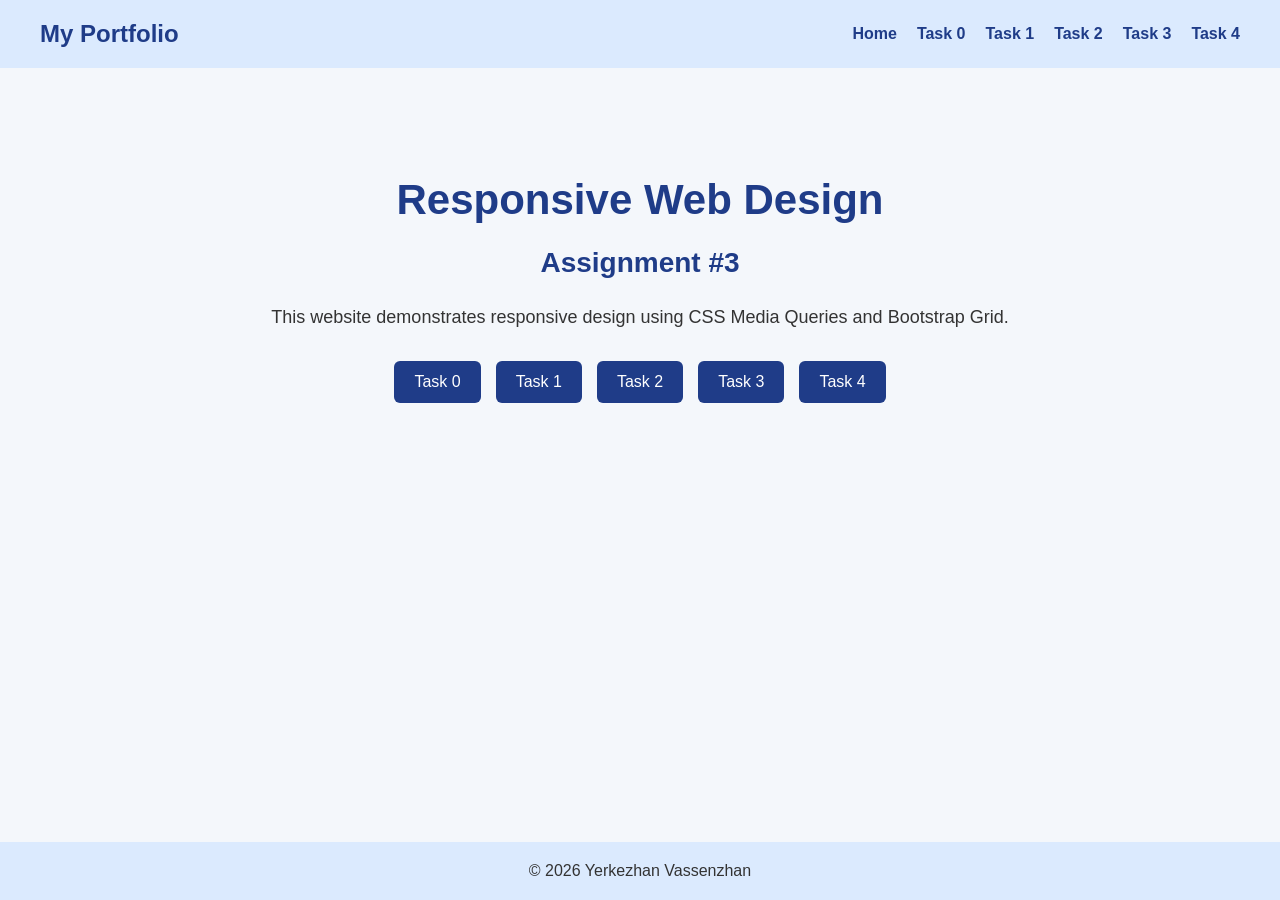
<file: web1assignment3/index.html>
<!DOCTYPE html>
<html lang="en">
<head>
    <meta charset="UTF-8">
    <meta name="viewport" content="width=device-width, initial-scale=1.0">
    <title>Assignment #3 - Responsive Web Design</title>
    <link rel="stylesheet" href="style.css">
</head>
<body>

<header class="main-navbar">
    <div class="logo">My Portfolio</div>

    <nav>
        <a href="index.html">Home</a>
        <a href="typography.html">Task 0</a>
        <a href="responsive-layout.html">Task 1</a>
        <a href="bootstrap-grid.html">Task 2</a>
        <a href="bootstrap-navbar.html">Task 3</a>
        <a href="portfolio.html">Task 4</a>
    </nav>
</header>

<main class="home-page">
    <h1>Responsive Web Design</h1>

    <h2>Assignment #3</h2>

    <p>
        This website demonstrates responsive design using
        CSS Media Queries and Bootstrap Grid.
    </p>

    <div class="home-buttons">
        <a href="typography.html">Task 0</a>
        <a href="responsive-layout.html">Task 1</a>
        <a href="bootstrap-grid.html">Task 2</a>
        <a href="bootstrap-navbar.html">Task 3</a>
        <a href="portfolio.html">Task 4</a>
    </div>
</main>

<footer>
    <p>© 2026 Yerkezhan Vassenzhan</p>
</footer>

</body>
</html>
</file>
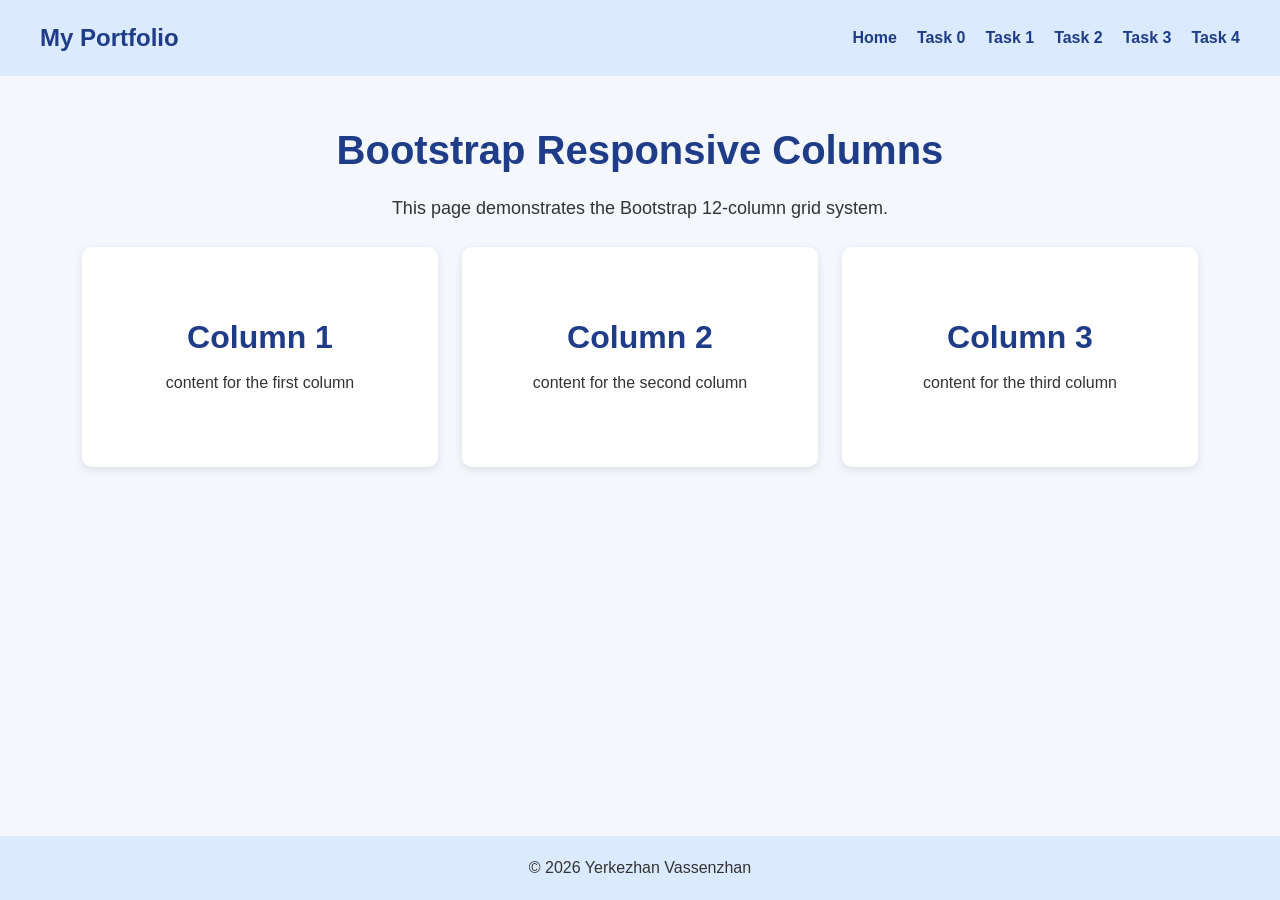
<file: web1assignment3/bootstrap-grid.html>
<!DOCTYPE html>
<html lang="en">
<head>
    <meta charset="UTF-8">
    <meta name="viewport" content="width=device-width, initial-scale=1.0">

    <title>Bootstrap Grid</title>

    <link
        href="https://cdn.jsdelivr.net/npm/bootstrap@5.3.3/dist/css/bootstrap.min.css"
        rel="stylesheet"
    >

    <link rel="stylesheet" href="style.css">
</head>

<body>

<header class="main-navbar">
    <div class="logo">My Portfolio</div>

    <nav>
        <a href="index.html">Home</a>
        <a href="typography.html">Task 0</a>
        <a href="responsive-layout.html">Task 1</a>
        <a href="bootstrap-grid.html">Task 2</a>
        <a href="bootstrap-navbar.html">Task 3</a>
        <a href="portfolio.html">Task 4</a>
    </nav>
</header>

<main class="task-page">

    <h1>Bootstrap Responsive Columns</h1>

    <p>
        This page demonstrates the Bootstrap 12-column grid system.
    </p>

    <div class="container mt-4">

        <div class="row g-4">

            <div class="col-12 col-md-6 col-lg-4">
                <div class="bootstrap-box">
                    <h2>Column 1</h2>
                    <p>content for the first column</p>
                </div>
            </div>

            <div class="col-12 col-md-6 col-lg-4">
                <div class="bootstrap-box">
                    <h2>Column 2</h2>
                    <p>content for the second column</p>
                </div>
            </div>

            <div class="col-12 col-md-6 col-lg-4">
                <div class="bootstrap-box">
                    <h2>Column 3</h2>
                    <p>content for the third column</p>
                </div>
            </div>

        </div>

    </div>

</main>

<footer>
    <p>© 2026 Yerkezhan Vassenzhan</p>
</footer>

</body>
</html>
</file>
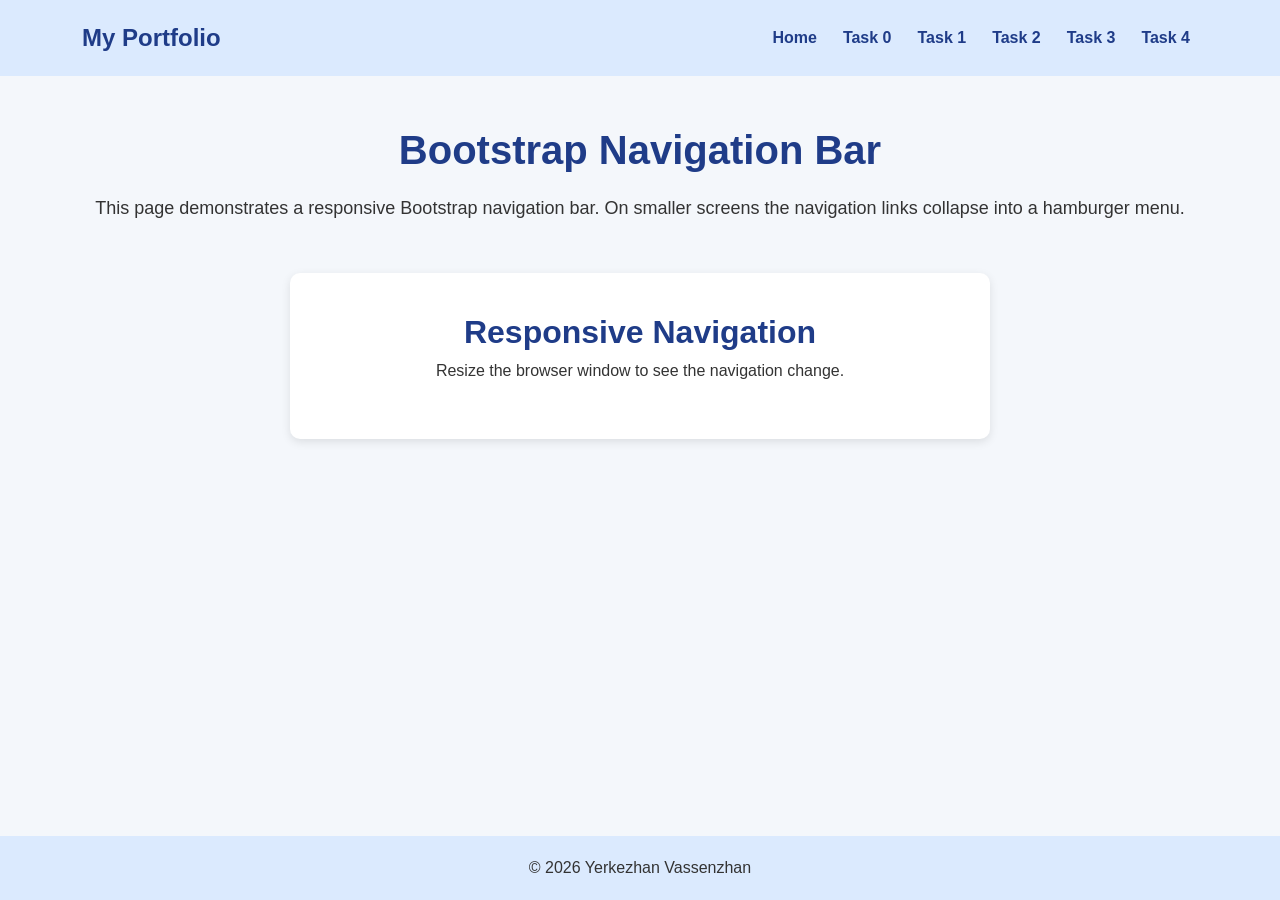
<file: web1assignment3/bootstrap-navbar.html>
<!DOCTYPE html>
<html lang="en">
<head>
    <meta charset="UTF-8">
    <meta name="viewport" content="width=device-width, initial-scale=1.0">

    <title>Bootstrap Navbar</title>

    <link
        href="https://cdn.jsdelivr.net/npm/bootstrap@5.3.3/dist/css/bootstrap.min.css"
        rel="stylesheet"
    >

    <link rel="stylesheet" href="style.css">
</head>

<body>

<nav class="navbar navbar-expand-lg bg-body-tertiary">
    <div class="container">

        <a class="navbar-brand fw-bold" href="index.html">
            My Portfolio
        </a>

        <button
            class="navbar-toggler"
            type="button"
            data-bs-toggle="collapse"
            data-bs-target="#mainNavbar"
            aria-controls="mainNavbar"
            aria-expanded="false"
            aria-label="Toggle navigation"
        >
            <span class="navbar-toggler-icon"></span>
        </button>

        <div class="collapse navbar-collapse" id="mainNavbar">

            <ul class="navbar-nav ms-auto">

                <li class="nav-item">
                    <a class="nav-link" href="index.html">Home</a>
                </li>

                <li class="nav-item">
                    <a class="nav-link" href="typography.html">Task 0</a>
                </li>

                <li class="nav-item">
                    <a class="nav-link" href="responsive-layout.html">Task 1</a>
                </li>

                <li class="nav-item">
                    <a class="nav-link" href="bootstrap-grid.html">Task 2</a>
                </li>

                <li class="nav-item">
                    <a class="nav-link" href="bootstrap-navbar.html">Task 3</a>
                </li>

                <li class="nav-item">
                    <a class="nav-link" href="portfolio.html">Task 4</a>
                </li>

            </ul>

        </div>

    </div>
</nav>

<main class="task-page">

    <h1>Bootstrap Navigation Bar</h1>

    <p>
        This page demonstrates a responsive Bootstrap navigation bar.
        On smaller screens the navigation links collapse into a hamburger menu.
    </p>

    <div class="navbar-demo">
        <h2>Responsive Navigation</h2>
        <p>
            Resize the browser window to see the navigation change.
        </p>
    </div>

</main>

<footer>
    <p>© 2026 Yerkezhan Vassenzhan</p>
</footer>

<script
    src="https://cdn.jsdelivr.net/npm/bootstrap@5.3.3/dist/js/bootstrap.bundle.min.js">
</script>

</body>
</html>
</file>
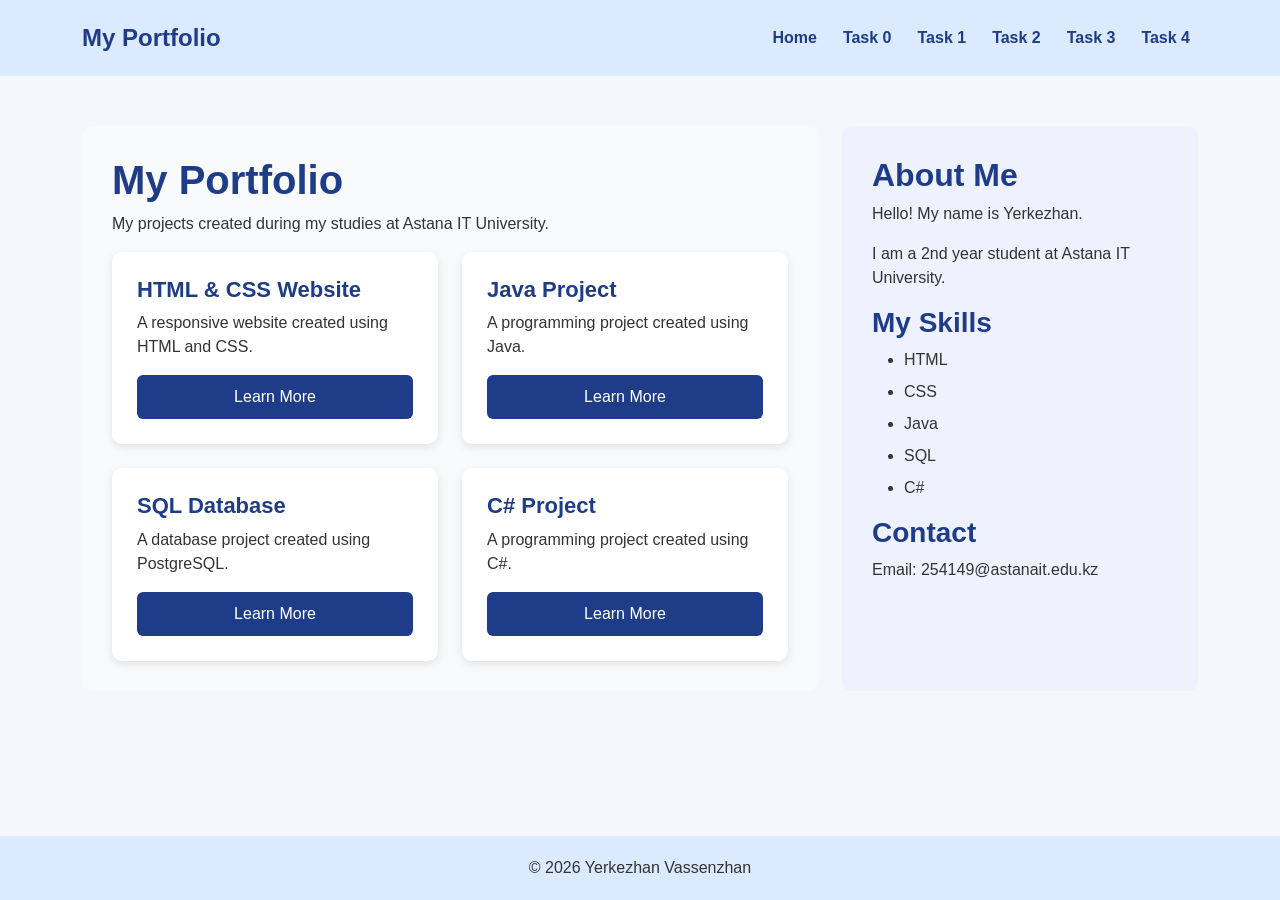
<file: web1assignment3/portfolio.html>
<!DOCTYPE html>
<html lang="en">
<head>
    <meta charset="UTF-8">
    <meta name="viewport" content="width=device-width, initial-scale=1.0">

    <title>Responsive Portfolio</title>

    <link
        href="https://cdn.jsdelivr.net/npm/bootstrap@5.3.3/dist/css/bootstrap.min.css"
        rel="stylesheet"
    >

    <link rel="stylesheet" href="style.css">
</head>

<body>

<nav class="navbar navbar-expand-lg bg-body-tertiary">
    <div class="container">

        <a class="navbar-brand fw-bold" href="index.html">
            My Portfolio
        </a>

        <button
            class="navbar-toggler"
            type="button"
            data-bs-toggle="collapse"
            data-bs-target="#portfolioNavbar"
            aria-controls="portfolioNavbar"
            aria-expanded="false"
            aria-label="Toggle navigation"
        >
            <span class="navbar-toggler-icon"></span>
        </button>

        <div class="collapse navbar-collapse" id="portfolioNavbar">

            <ul class="navbar-nav ms-auto">

                <li class="nav-item">
                    <a class="nav-link" href="index.html">Home</a>
                </li>

                <li class="nav-item">
                    <a class="nav-link" href="typography.html">Task 0</a>
                </li>

                <li class="nav-item">
                    <a class="nav-link" href="responsive-layout.html">Task 1</a>
                </li>

                <li class="nav-item">
                    <a class="nav-link" href="bootstrap-grid.html">Task 2</a>
                </li>

                <li class="nav-item">
                    <a class="nav-link" href="bootstrap-navbar.html">Task 3</a>
                </li>

                <li class="nav-item">
                    <a class="nav-link" href="portfolio.html">Task 4</a>
                </li>

            </ul>

        </div>

    </div>
</nav>

<main class="portfolio-page">

    <div class="container">

        <div class="row g-4">

            <div class="col-12 col-lg-8">

                <section class="portfolio-projects">

                    <h1>My Portfolio</h1>

                    <p>
                        My projects created during my studies at Astana IT University.
                    </p>

                    <div class="row g-4">

                        <div class="col-12 col-md-6">

                            <div class="portfolio-card">

                                <h2>HTML & CSS Website</h2>

                                <p>
                                    A responsive website created using HTML and CSS.
                                </p>

                                <button>Learn More</button>

                            </div>

                        </div>


                        <div class="col-12 col-md-6">

                            <div class="portfolio-card">

                                <h2>Java Project</h2>

                                <p>
                                    A programming project created using Java.
                                </p>

                                <button>Learn More</button>

                            </div>

                        </div>


                        <div class="col-12 col-md-6">

                            <div class="portfolio-card">

                                <h2>SQL Database</h2>

                                <p>
                                    A database project created using PostgreSQL.
                                </p>

                                <button>Learn More</button>

                            </div>

                        </div>


                        <div class="col-12 col-md-6">

                            <div class="portfolio-card">

                                <h2>C# Project</h2>

                                <p>
                                    A programming project created using C#.
                                </p>

                                <button>Learn More</button>

                            </div>

                        </div>

                    </div>

                </section>

            </div>

            <div class="col-12 col-lg-4">

                <aside class="portfolio-sidebar">

                    <h2>About Me</h2>

                    <p>
                        Hello! My name is Yerkezhan.
                    </p>

                    <p>
                        I am a 2nd year student at Astana IT University.
                    </p>

                    <h3>My Skills</h3>

                    <ul>
                        <li>HTML</li>
                        <li>CSS</li>
                        <li>Java</li>
                        <li>SQL</li>
                        <li>C#</li>
                    </ul>

                    <h3>Contact</h3>

                    <p>Email: 254149@astanait.edu.kz</p>

                </aside>

            </div>

        </div>

    </div>

</main>


<footer>
    <p>© 2026 Yerkezhan Vassenzhan</p>
</footer>


<script
    src="https://cdn.jsdelivr.net/npm/bootstrap@5.3.3/dist/js/bootstrap.bundle.min.js">
</script>

</body>
</html>
</file>
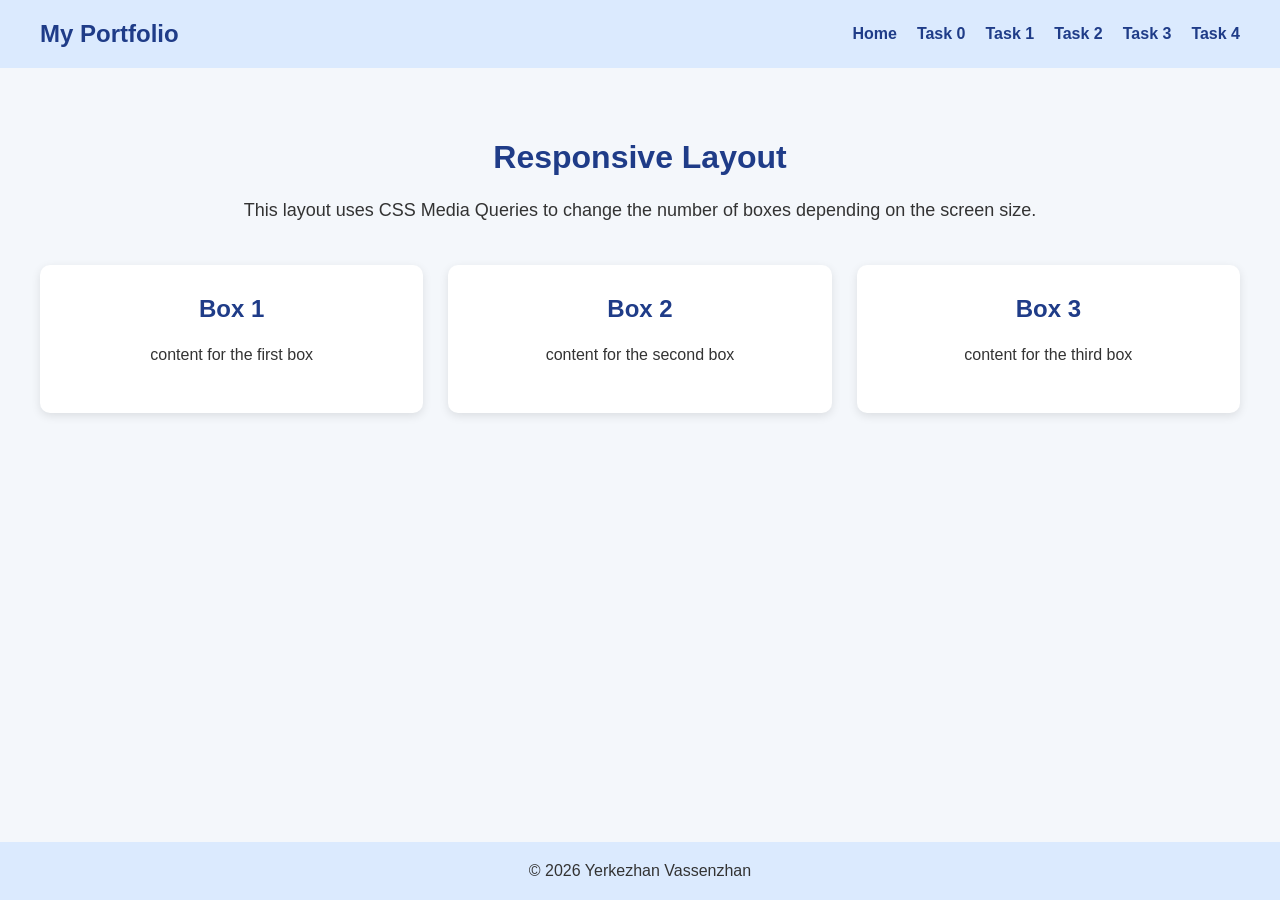
<file: web1assignment3/responsive-layout.html>
<!DOCTYPE html>
<html lang="en">
<head>
    <meta charset="UTF-8">
    <meta name="viewport" content="width=device-width, initial-scale=1.0">
    <title>Responsive Layout</title>
    <link rel="stylesheet" href="style.css">
</head>
<body>

<header class="main-navbar">
    <div class="logo">My Portfolio</div>

    <nav>
        <a href="index.html">Home</a>
        <a href="typography.html">Task 0</a>
        <a href="responsive-layout.html">Task 1</a>
        <a href="bootstrap-grid.html">Task 2</a>
        <a href="bootstrap-navbar.html">Task 3</a>
        <a href="portfolio.html">Task 4</a>
    </nav>
</header>

<main class="task-page">

    <h1>Responsive Layout</h1>

    <p>
        This layout uses CSS Media Queries to change the number of boxes
        depending on the screen size.
    </p>

    <div class="responsive-boxes">

        <div class="responsive-box">
            <h2>Box 1</h2>
            <p>content for the first box</p>
        </div>

        <div class="responsive-box">
            <h2>Box 2</h2>
            <p>content for the second box</p>
        </div>

        <div class="responsive-box">
            <h2>Box 3</h2>
            <p>content for the third box</p>
        </div>

    </div>

</main>

<footer>
    <p>© 2026 Yerkezhan Vassenzhan</p>
</footer>

</body>
</html>
</file>
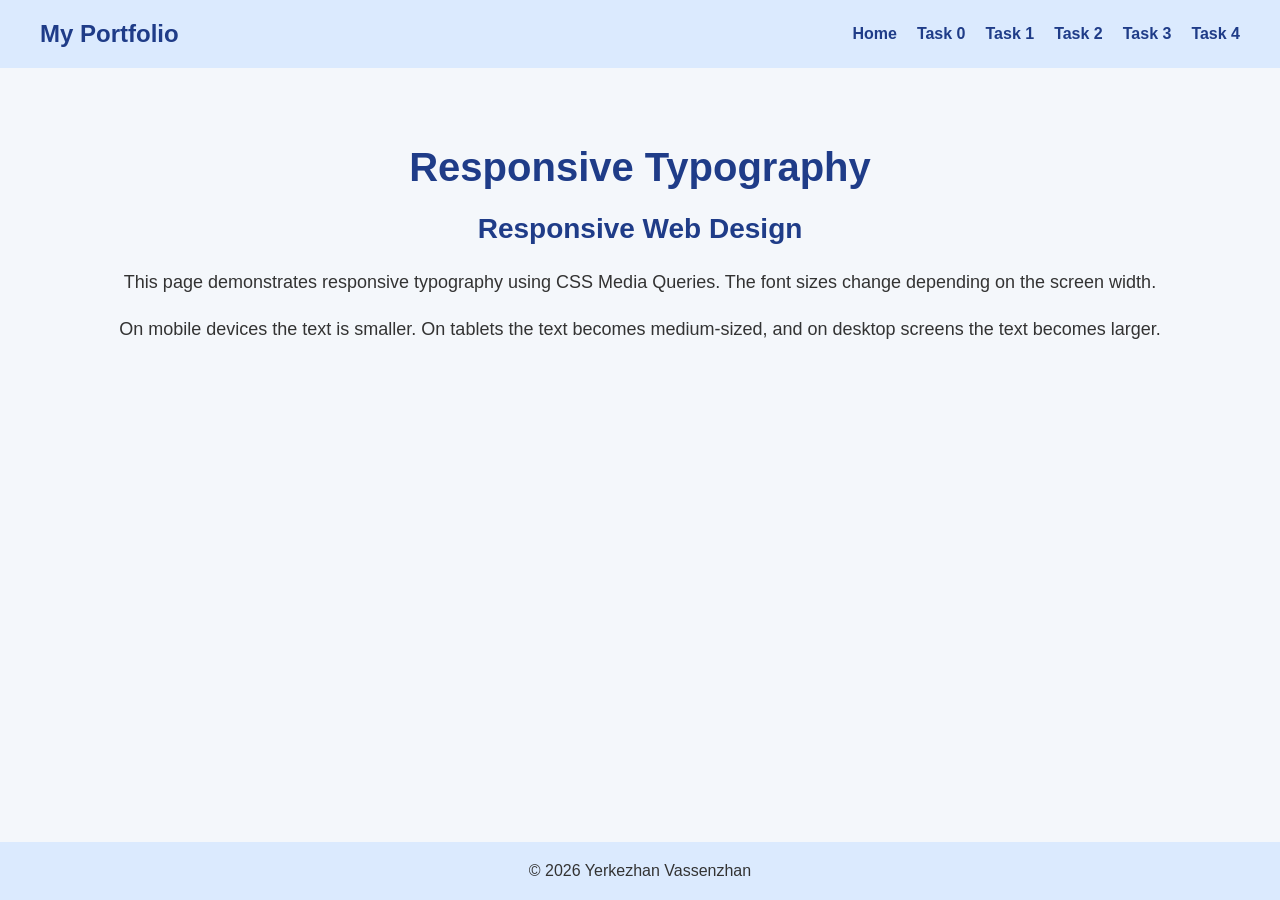
<file: web1assignment3/typography.html>
<!DOCTYPE html>
<html lang="en">
<head>
    <meta charset="UTF-8">
    <meta name="viewport" content="width=device-width, initial-scale=1.0">
    <title>Responsive Typography</title>
    <link rel="stylesheet" href="style.css">
</head>
<body>

<header class="main-navbar">
    <div class="logo">My Portfolio</div>

    <nav>
        <a href="index.html">Home</a>
        <a href="typography.html">Task 0</a>
        <a href="responsive-layout.html">Task 1</a>
        <a href="bootstrap-grid.html">Task 2</a>
        <a href="bootstrap-navbar.html">Task 3</a>
        <a href="portfolio.html">Task 4</a>
    </nav>
</header>

<main class="task-page typography-page">

    <h1>Responsive Typography</h1>

    <h2>Responsive Web Design</h2>

    <p>
        This page demonstrates responsive typography using CSS Media Queries.
        The font sizes change depending on the screen width.
    </p>

    <p>
        On mobile devices the text is smaller. On tablets the text becomes
        medium-sized, and on desktop screens the text becomes larger.
    </p>

</main>

<footer>
    <p>© 2026 Yerkezhan Vassenzhan</p>
</footer>

</body>
</html>
</file>
<file: web1assignment3/style.css>
* {
    box-sizing: border-box;
}

html,
body {
    margin: 0;
    padding: 0;
    min-height: 100%;
}

body {
    min-height: 100vh;
    display: flex;
    flex-direction: column;

    font-family: Arial, sans-serif !important;
    background-color: #f4f7fb;
    color: #333;
}

p,
a,
button,
input,
li {
    font-family: Arial, sans-serif;
}

main {
    flex: 1;
}

h1,
h2,
h3 {
    color: #1f3c88;
    font-family: Arial, sans-serif !important;
    font-weight: bold;
}

.main-navbar {
    display: flex;
    justify-content: space-between;
    align-items: center;

    padding: 20px 40px;

    background-color: #dbeafe;
}

.logo {
    font-size: 24px;
    font-weight: bold;
    color: #1f3c88;
}

.main-navbar nav {
    display: flex;
    gap: 20px;
    flex-wrap: wrap;
}

.main-navbar a {
    text-decoration: none;
    color: #1f3c88;
    font-weight: bold;
}

.main-navbar a:hover {
    color: #e11d48;
}

.navbar {
    background-color: #dbeafe !important;
    padding: 15px 0;
}

.navbar-brand {
    color: #1f3c88 !important;
    font-family: Arial, sans-serif !important;
    font-size: 24px;
    font-weight: bold !important;
}

.navbar .nav-link {
    color: #1f3c88 !important;
    font-family: Arial, sans-serif !important;
    font-size: 16px;
    font-weight: bold !important;
    margin-left: 10px;
}

.navbar .nav-link:hover {
    color: #e11d48 !important;
}

.navbar-toggler {
    border: 1px solid #1f3c88;
}

.navbar-toggler:focus {
    box-shadow: none;
}

.home-page {
    text-align: center;
    padding: 80px 20px;
}

.home-page h1 {
    font-size: 42px;
    margin-bottom: 15px;
}

.home-page h2 {
    font-size: 28px;
}

.home-page p {
    font-size: 18px;
    line-height: 1.6;
}

.home-buttons {
    display: flex;
    justify-content: center;
    gap: 15px;
    flex-wrap: wrap;
    margin-top: 30px;
}

.home-buttons a {
    padding: 12px 20px;

    background-color: #1f3c88;
    color: white;

    text-decoration: none;
    border-radius: 6px;
}

.home-buttons a:hover {
    background-color: #e11d48;
}

.task-page {
    padding: 50px 40px;
    text-align: center;
}

.task-page > h1 {
    margin-bottom: 20px;
}

.task-page > p {
    font-size: 18px;
    line-height: 1.6;
}

.typography-page h1 {
    font-size: 40px;
}

.typography-page h2 {
    font-size: 28px;
}

.typography-page p {
    font-size: 18px;
    line-height: 1.6;
}

.responsive-boxes {
    display: flex;
    gap: 25px;
    margin-top: 40px;
}

.responsive-box {
    flex: 1;

    padding: 30px;

    background-color: white;
    border-radius: 10px;

    box-shadow: 0 3px 10px rgba(0, 0, 0, 0.1);
}

.responsive-box h2 {
    margin-top: 0;
}

.responsive-box p {
    line-height: 1.5;
}

.bootstrap-box {
    min-height: 220px;

    padding: 30px;

    background-color: white;
    border-radius: 10px;

    box-shadow: 0 3px 10px rgba(0, 0, 0, 0.1);

    display: flex;
    flex-direction: column;
    justify-content: center;
    align-items: center;
}

.bootstrap-box h2 {
    margin-bottom: 15px;
}

.bootstrap-box p {
    margin-bottom: 0;
}

.navbar-demo {
    max-width: 700px;

    margin: 50px auto;
    padding: 40px;

    background-color: white;
    border-radius: 10px;

    box-shadow: 0 3px 10px rgba(0, 0, 0, 0.1);
}

.navbar-demo h2 {
    margin-top: 0;
}

.portfolio-page {
    padding: 50px 0;
}

.portfolio-projects {
    padding: 30px;

    background-color: #f8fafc;
    border-radius: 10px;
}

.portfolio-projects > h1 {
    margin-top: 0;
}

.portfolio-card {
    height: 100%;

    padding: 25px;

    background-color: white;
    border-radius: 10px;

    box-shadow: 0 3px 10px rgba(0, 0, 0, 0.1);

    display: flex;
    flex-direction: column;
}

.portfolio-card h2 {
    font-size: 22px;
}

.portfolio-card p {
    flex: 1;
    line-height: 1.5;
}

.portfolio-card button {
    padding: 10px 15px;

    background-color: #1f3c88;
    color: white;

    border: none;
    border-radius: 6px;

    cursor: pointer;
}

.portfolio-card button:hover {
    background-color: #e11d48;
}

.portfolio-sidebar {
    height: 100%;

    padding: 30px;

    background-color: #eef2ff;
    border-radius: 10px;
}

.portfolio-sidebar li {
    margin-bottom: 8px;
}

footer {
    margin-top: auto;

    padding: 20px;

    background-color: #dbeafe;

    text-align: center;
}

footer p {
    margin: 0;
}

@media (min-width: 768px) and (max-width: 991px) {

    .typography-page h1 {
        font-size: 36px;
    }

    .typography-page h2 {
        font-size: 25px;
    }

    .typography-page p {
        font-size: 17px;
    }

    .responsive-boxes {
        flex-wrap: wrap;
    }

    .responsive-box {
        flex: 0 0 calc(50% - 13px);
    }

    .responsive-box:last-child {
        margin-left: auto;
        margin-right: auto;
    }

    .home-page h1 {
        font-size: 36px;
    }

    .home-page h2 {
        font-size: 25px;
    }

    .home-page p {
        font-size: 17px;
    }
}

@media (max-width: 767px) {

    .main-navbar {
        flex-direction: column;
        gap: 15px;

        padding: 20px;
    }

    .main-navbar nav {
        justify-content: center;
        gap: 12px;
    }

    .main-navbar a {
        font-size: 14px;
    }

    .navbar {
        padding: 12px 0;
    }

    .navbar-brand {
        font-size: 21px;
    }

    .navbar .nav-link {
        margin-left: 0;
        padding-left: 0;
    }

    .home-page {
        padding: 50px 20px;
    }

    .home-page h1 {
        font-size: 30px;
    }

    .home-page h2 {
        font-size: 22px;
    }

    .home-page p {
        font-size: 15px;
    }

    .task-page {
        padding: 40px 20px;
    }

    .task-page > h1 {
        font-size: 28px;
    }

    .task-page > p {
        font-size: 15px;
    }

    .typography-page h1 {
        font-size: 28px;
    }

    .typography-page h2 {
        font-size: 21px;
    }

    .typography-page p {
        font-size: 15px;
    }

    .responsive-boxes {
        flex-direction: column;
    }

    .responsive-box {
        width: 100%;
    }

    .navbar-demo {
        margin: 30px auto;
        padding: 25px 20px;
    }

    .portfolio-page {
        padding: 30px 0;
    }

    .portfolio-projects {
        padding: 20px;
    }

    .portfolio-sidebar {
        padding: 20px;
    }

    .portfolio-projects h1 {
        font-size: 28px;
    }

    .portfolio-card h2 {
        font-size: 20px;
    }

    .portfolio-card p {
        font-size: 14px;
    }
}
</file>
